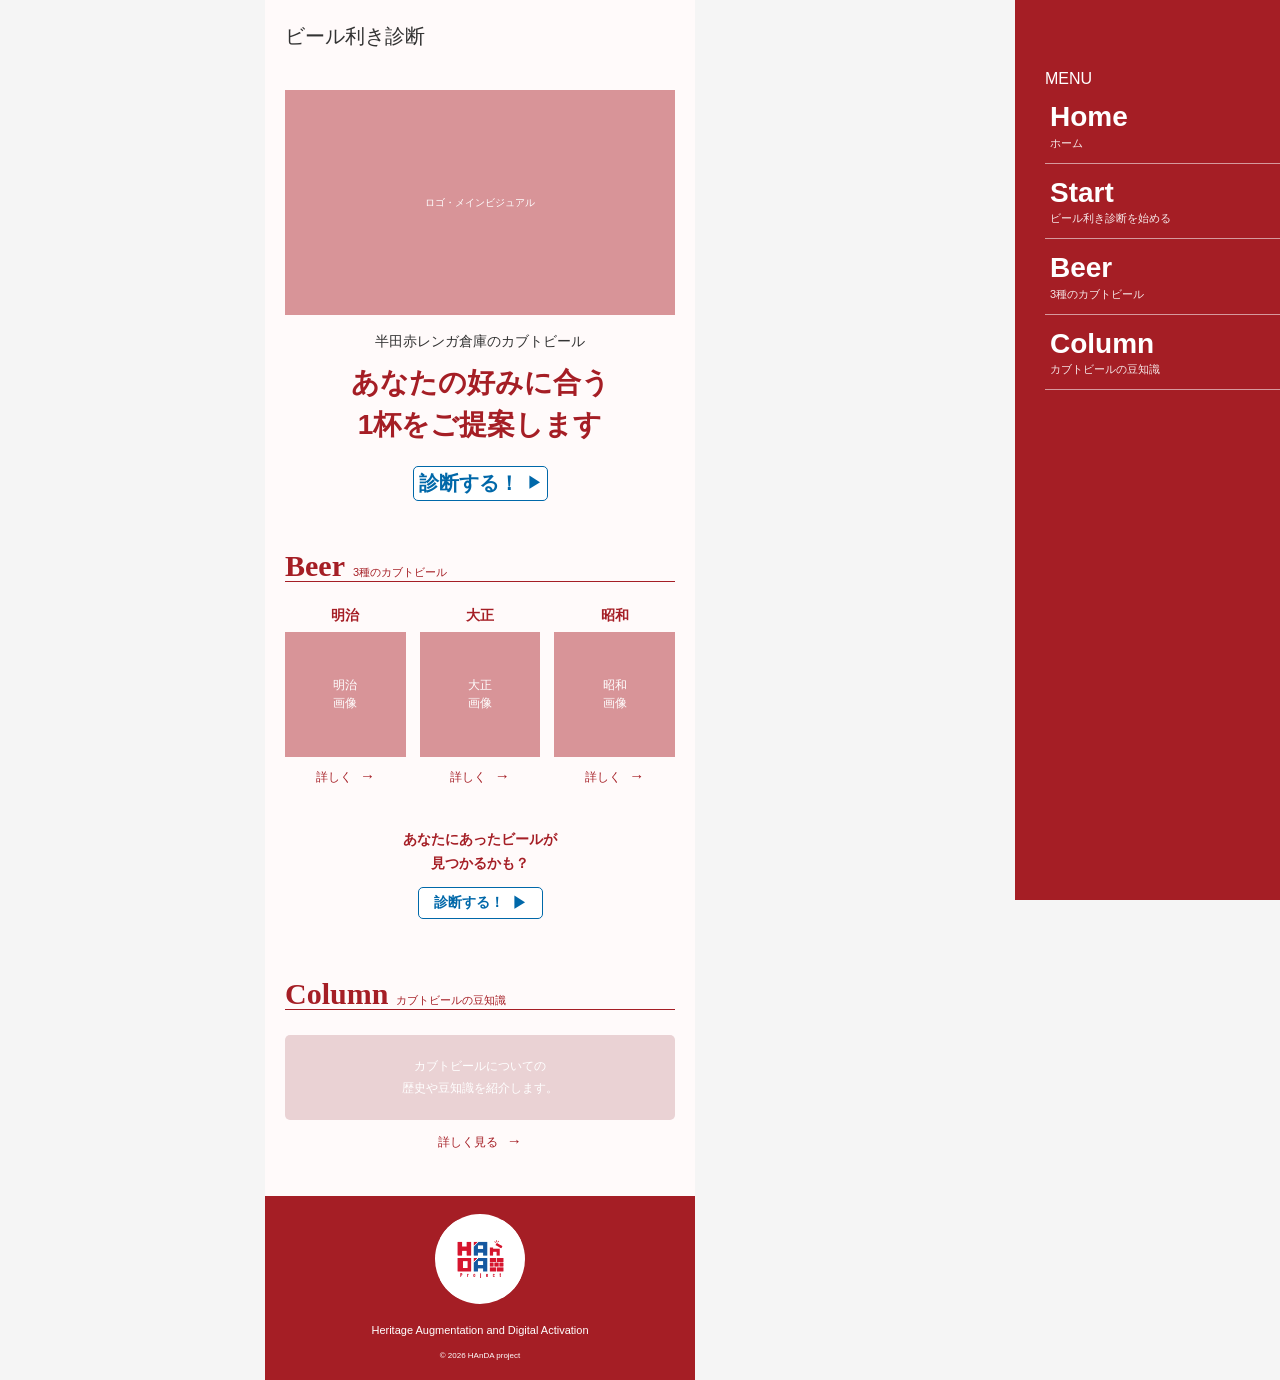
<file: Beer Tasting Test/index.html>
<!DOCTYPE html>
<html lang="ja">

<head>
    <meta charset="UTF-8">
    <meta name="viewport" content="width=device-width, initial-scale=1.0">

    <title>カブトビール利き診断</title>

    <link rel="stylesheet" href="style.css">
</head>

<body>

    <div class="opening" id="opening">

        <div class="toast-glasses">

            <div class="glass glass-left"></div>

            <div class="glass glass-right"></div>

        </div>

    </div>

    <div class="site">

        <!-- =====================
             Header
        ====================== -->
        <header class="header">

            <a href="index.html" class="site-title">
                ビール利き診断
            </a>

            <!-- MENUボタン -->
            <input
                type="checkbox"
                id="menu-check"
                class="menu-check"
            >

            <label for="menu-check" class="menu-button">
                <span></span>
                <span></span>
                <span></span>
                <small>MENU</small>
            </label>

            <!-- Menu -->
            <nav class="menu-overlay">

                <div class="menu-inner">

                    <label for="menu-check" class="menu-close">
                        ×
                    </label>

                    <div class="menu-heading">
                        MENU
                    </div>

                    <ul class="menu-list">

                        <li>
                            <a href="index.html">
                                <strong>Home</strong>
                                <small>ホーム</small>
                            </a>
                        </li>

                        <li>
                            <a href="loading.html">
                                <strong>Start</strong>
                                <small>ビール利き診断を始める</small>
                            </a>
                        </li>

                        <li>
                            <a href="beer.html">
                                <strong>Beer</strong>
                                <small>3種のカブトビール</small>
                            </a>
                        </li>

                        <li>
                            <a href="column.html">
                                <strong>Column</strong>
                                <small>カブトビールの豆知識</small>
                            </a>
                        </li>

                    </ul>

                </div>

            </nav>

        </header>


        <!-- =====================
             Main
        ====================== -->
        <main>

            <!-- Hero -->
            <section class="hero">

                <div class="hero-visual">
                    <div class="hero-placeholder">
                        ロゴ・メインビジュアル
                    </div>
                </div>

                <p class="hero-description">
                    半田赤レンガ倉庫のカブトビール
                </p>

                <h1 class="hero-title">
                    あなたの好みに合う<br>
                    1杯をご提案します
                </h1>

                <a href="loading.html" class="diagnosis-button">
                    診断する！
                    <span>▶</span>
                </a>

            </section>


            <!-- =====================
                 Beer
            ====================== -->
            <section class="beer-section">

                <div class="section-title">

                    <h2>Beer</h2>

                    <p>
                        3種のカブトビール
                    </p>

                </div>


                <div class="beer-list">

                    <!-- 明治 -->
                    <article class="beer-card">

                        <h3>明治</h3>

                        <div class="beer-image">
                            <span>明治<br>画像</span>
                        </div>

                        <a href="meiji.html">
                            詳しく
                            <span>→</span>
                        </a>

                    </article>


                    <!-- 大正 -->
                    <article class="beer-card">

                        <h3>大正</h3>

                        <div class="beer-image">
                            <span>大正<br>画像</span>
                        </div>

                        <a href="taisho.html">
                            詳しく
                            <span>→</span>
                        </a>

                    </article>


                    <!-- 昭和 -->
                    <article class="beer-card">

                        <h3>昭和</h3>

                        <div class="beer-image">
                            <span>昭和<br>画像</span>
                        </div>

                        <a href="showa.html">
                            詳しく
                            <span>→</span>
                        </a>

                    </article>

                </div>


                <!-- 再度診断 -->
                <div class="diagnosis-area">

                    <p>
                        あなたにあったビールが<br>
                        見つかるかも？
                    </p>

                    <a href="loading.html" class="diagnosis-button small">
                        診断する！
                        <span>▶</span>
                    </a>

                </div>

            </section>


            <!-- =====================
                 Column
            ====================== -->
            <section class="column-section">

                <div class="section-title">

                    <h2>Column</h2>

                    <p>
                        カブトビールの豆知識
                    </p>

                </div>


                <div class="column-box">

                    <p>
                        カブトビールについての<br>
                        歴史や豆知識を紹介します。
                    </p>

                </div>


                <a href="column.html" class="column-link">
                    詳しく見る
                    <span>→</span>
                </a>

            </section>

        </main>


        <!-- =====================
             Footer
        ====================== -->
        <footer class="footer">

            <div class="footer-logo">
                <img
                    src="images/color02.png"
                    alt="HAnDA"
                    class="footer-logo-img"
                >
            </div>

            <p>
                Heritage Augmentation and Digital Activation
            </p>

            <small>
                © 2026 HAnDA project
            </small>

        </footer>

    </div>


    <script src="script.js"></script>

</body>
</html>
</file>
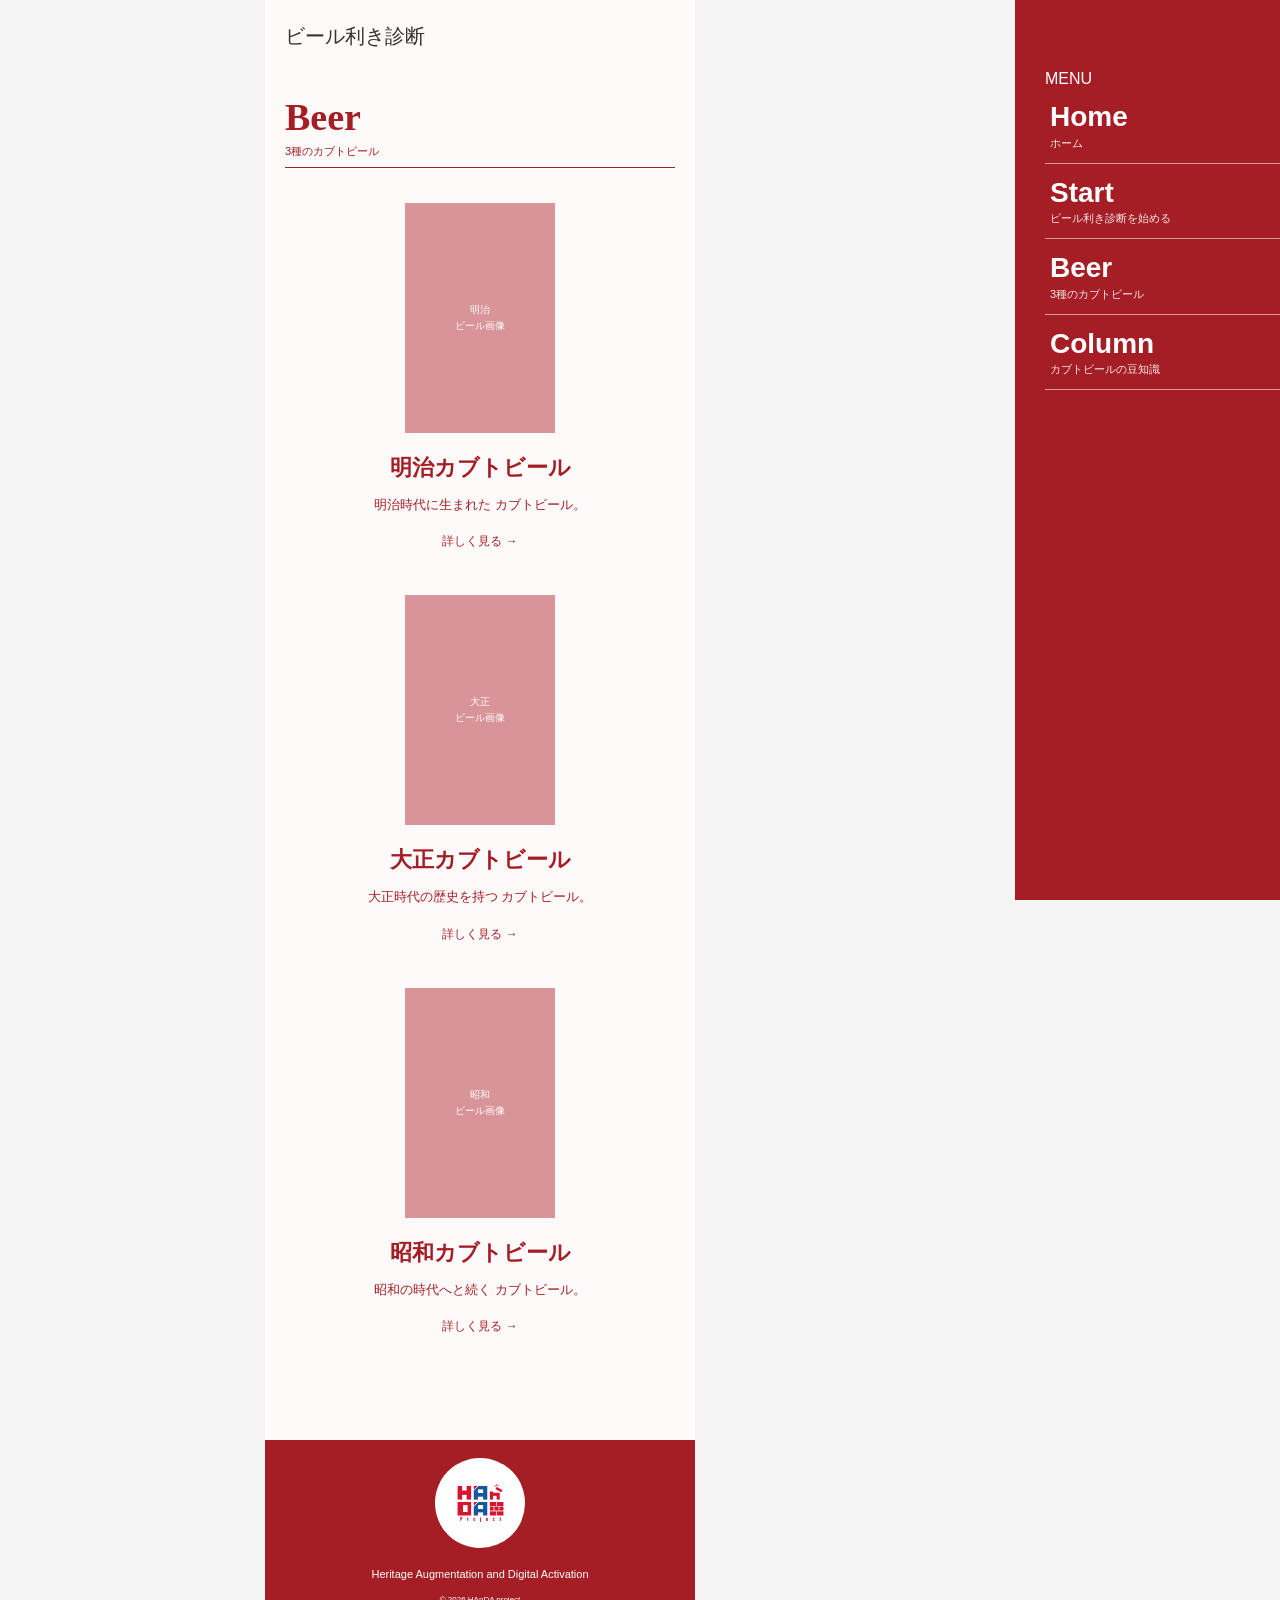
<file: Beer Tasting Test/beer.html>
<!DOCTYPE html>
<html lang="ja">

<head>
    <meta charset="UTF-8">
    <meta name="viewport" content="width=device-width, initial-scale=1.0">

    <title>Beer | カブトビール利き診断</title>

    <link rel="stylesheet" href="style.css">
</head>

<body>

    <div class="site">

        <!-- =====================
             Header
        ====================== -->
        <header class="header">

            <a href="index.html" class="site-title">
                ビール利き診断
            </a>

            <!-- MENUボタン -->
            <input
                type="checkbox"
                id="menu-check"
                class="menu-check"
            >

            <label for="menu-check" class="menu-button">
                <span></span>
                <span></span>
                <span></span>
                <small>MENU</small>
            </label>

            <!-- Menu -->
            <nav class="menu-overlay">

                <div class="menu-inner">

                    <label for="menu-check" class="menu-close">
                        ×
                    </label>

                    <div class="menu-heading">
                        MENU
                    </div>

                    <ul class="menu-list">

                        <li>
                            <a href="index.html">
                                <strong>Home</strong>
                                <small>ホーム</small>
                            </a>
                        </li>

                        <li>
                            <a href="loading.html">
                                <strong>Start</strong>
                                <small>ビール利き診断を始める</small>
                            </a>
                        </li>

                        <li>
                            <a href="beer.html">
                                <strong>Beer</strong>
                                <small>3種のカブトビール</small>
                            </a>
                        </li>

                        <li>
                            <a href="column.html">
                                <strong>Column</strong>
                                <small>カブトビールの豆知識</small>
                            </a>
                        </li>

                    </ul>

                </div>

            </nav>

        </header>


        


        <!-- =====================
             Main
        ====================== -->
        <main>

            <section class="beer-page">

                <div class="page-title">

                    <h1>Beer</h1>

                    <p>
                        3種のカブトビール
                    </p>

                </div>


                <!-- 明治 -->
                <article class="beer-page-card">

                    <div class="beer-page-image">
                        <span>明治<br>ビール画像</span>
                    </div>

                    <div class="beer-page-text">

                        <h2>
                            明治カブトビール
                        </h2>

                        <p>
                            明治時代に生まれた
                            カブトビール。
                        </p>

                        <a href="meiji.html">
                            詳しく見る →
                        </a>

                    </div>

                </article>


                <!-- 大正 -->
                <article class="beer-page-card">

                    <div class="beer-page-image">
                        <span>大正<br>ビール画像</span>
                    </div>

                    <div class="beer-page-text">

                        <h2>
                            大正カブトビール
                        </h2>

                        <p>
                            大正時代の歴史を持つ
                            カブトビール。
                        </p>

                        <a href="taisho.html">
                            詳しく見る →
                        </a>

                    </div>

                </article>


                <!-- 昭和 -->
                <article class="beer-page-card">

                    <div class="beer-page-image">
                        <span>昭和<br>ビール画像</span>
                    </div>

                    <div class="beer-page-text">

                        <h2>
                            昭和カブトビール
                        </h2>

                        <p>
                            昭和の時代へと続く
                            カブトビール。
                        </p>

                        <a href="showa.html">
                            詳しく見る →
                        </a>

                    </div>

                </article>

            </section>

        </main>


        <!-- =====================
             Footer
        ====================== -->
        <footer class="footer">

            <div class="footer-logo">
                <img
                    src="images/color02.png"
                    alt="HAnDA"
                    class="footer-logo-img"
                >
            </div>

            <p>
                Heritage Augmentation and Digital Activation
            </p>

            <small>
                © 2026 HAnDA project
            </small>

        </footer>

    </div>

</body>

</html>
</file>
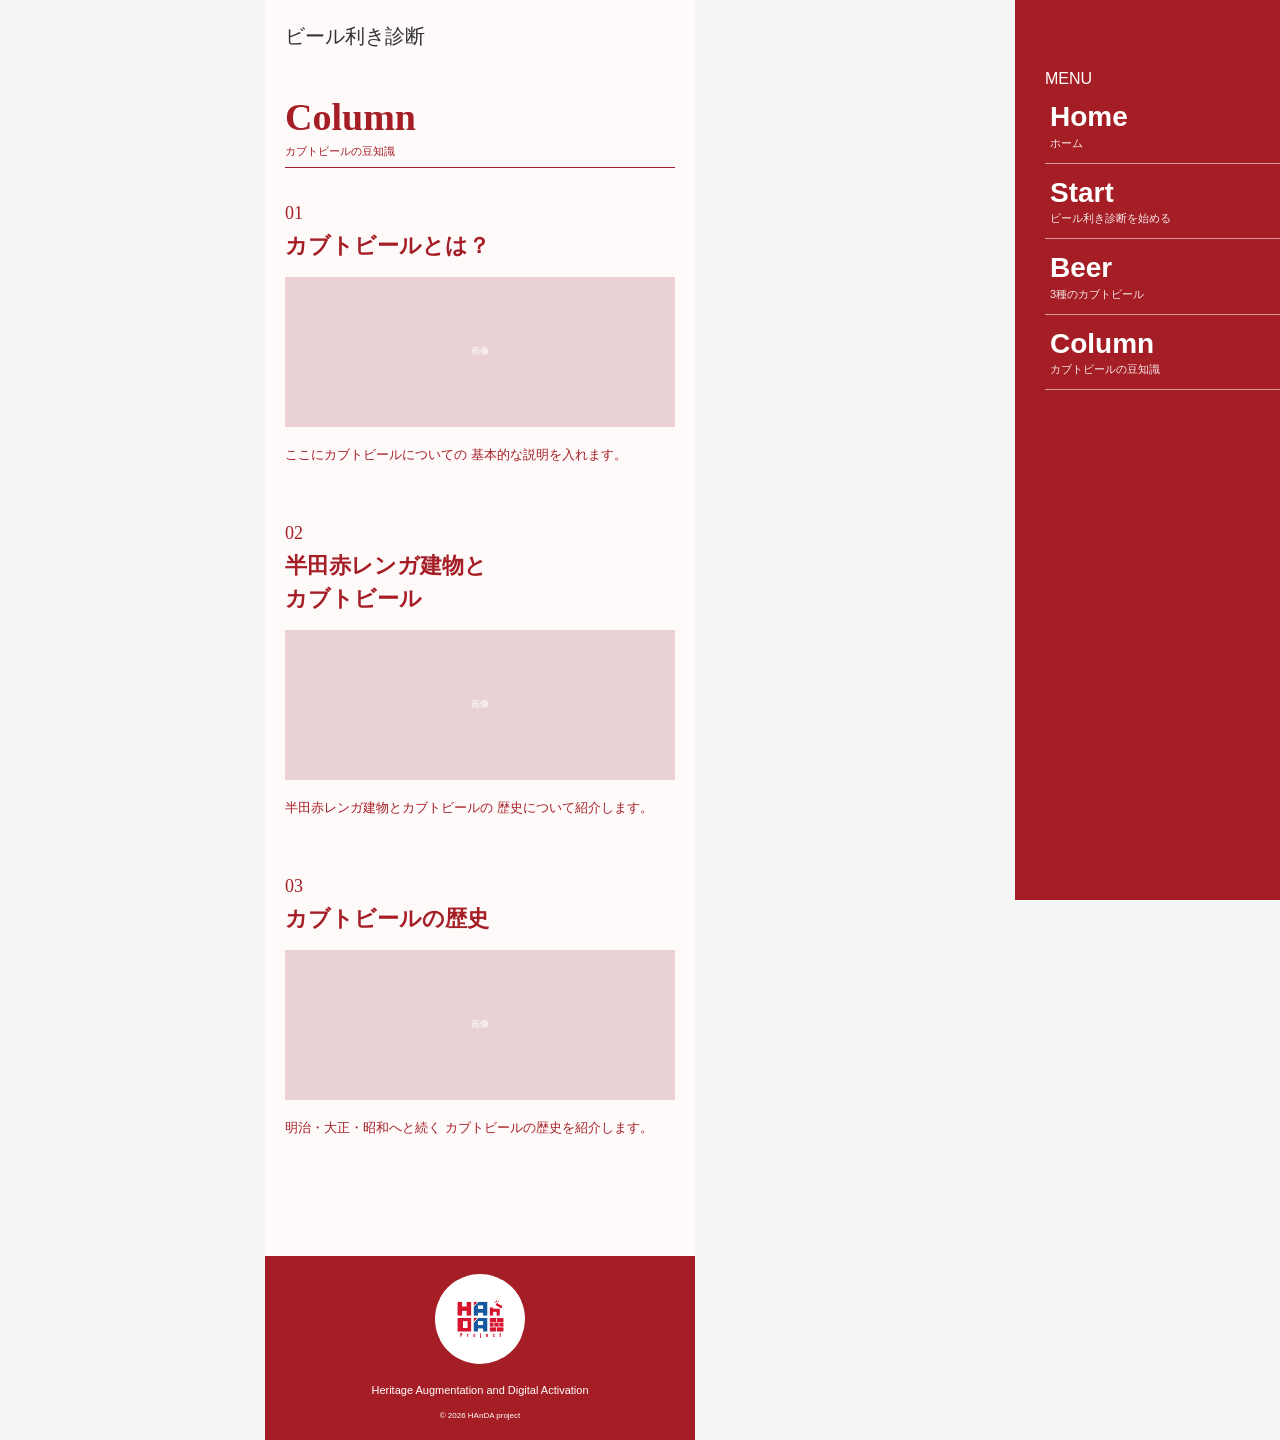
<file: Beer Tasting Test/column.html>
<!DOCTYPE html>
<html lang="ja">

<head>
    <meta charset="UTF-8">
    <meta name="viewport" content="width=device-width, initial-scale=1.0">

    <title>カブトビール利き診断</title>

    <link rel="stylesheet" href="style.css">
</head>

<body>

    <div class="site">

        <!-- =====================
             Header
        ====================== -->
        <header class="header">

            <a href="index.html" class="site-title">
                ビール利き診断
            </a>

            <!-- MENUボタン -->
            <input
                type="checkbox"
                id="menu-check"
                class="menu-check"
            >

            <label for="menu-check" class="menu-button">
                <span></span>
                <span></span>
                <span></span>
                <small>MENU</small>
            </label>

            <!-- Menu -->
            <nav class="menu-overlay">

                <div class="menu-inner">

                    <label for="menu-check" class="menu-close">
                        ×
                    </label>

                    <div class="menu-heading">
                        MENU
                    </div>

                    <ul class="menu-list">

                        <li>
                            <a href="index.html">
                                <strong>Home</strong>
                                <small>ホーム</small>
                            </a>
                        </li>

                        <li>
                            <a href="loading.html">
                                <strong>Start</strong>
                                <small>ビール利き診断を始める</small>
                            </a>
                        </li>

                        <li>
                            <a href="beer.html">
                                <strong>Beer</strong>
                                <small>3種のカブトビール</small>
                            </a>
                        </li>

                        <li>
                            <a href="column.html">
                                <strong>Column</strong>
                                <small>カブトビールの豆知識</small>
                            </a>
                        </li>

                    </ul>

                </div>

            </nav>

        </header>

        


        <!-- Main -->
        <main>

            <section class="column-page">

                <!-- ページタイトル -->
                <div class="page-title">

                    <h1>Column</h1>

                    <p>
                        カブトビールの豆知識
                    </p>

                </div>


                <!-- Column 01 -->
                <article class="column-article">

                    <div class="column-number">
                        01
                    </div>

                    <h2>
                        カブトビールとは？
                    </h2>

                    <div class="column-image">
                        画像
                    </div>

                    <p>
                        ここにカブトビールについての
                        基本的な説明を入れます。
                    </p>

                </article>


                <!-- Column 02 -->
                <article class="column-article">

                    <div class="column-number">
                        02
                    </div>

                    <h2>
                        半田赤レンガ建物と<br>
                        カブトビール
                    </h2>

                    <div class="column-image">
                        画像
                    </div>

                    <p>
                        半田赤レンガ建物とカブトビールの
                        歴史について紹介します。
                    </p>

                </article>


                <!-- Column 03 -->
                <article class="column-article">

                    <div class="column-number">
                        03
                    </div>

                    <h2>
                        カブトビールの歴史
                    </h2>

                    <div class="column-image">
                        画像
                    </div>

                    <p>
                        明治・大正・昭和へと続く
                        カブトビールの歴史を紹介します。
                    </p>

                </article>

            </section>

        </main>


        <!-- Footer -->
        <footer class="footer">

            <div class="footer-logo">
                <img
                    src="images/color02.png"
                    alt="HAnDA"
                    class="footer-logo-img"
                >
            </div>

            <p>
                Heritage Augmentation and Digital Activation
            </p>

            <small>
                © 2026 HAnDA project
            </small>

        </footer>

    </div>

</body>

</html>
</file>
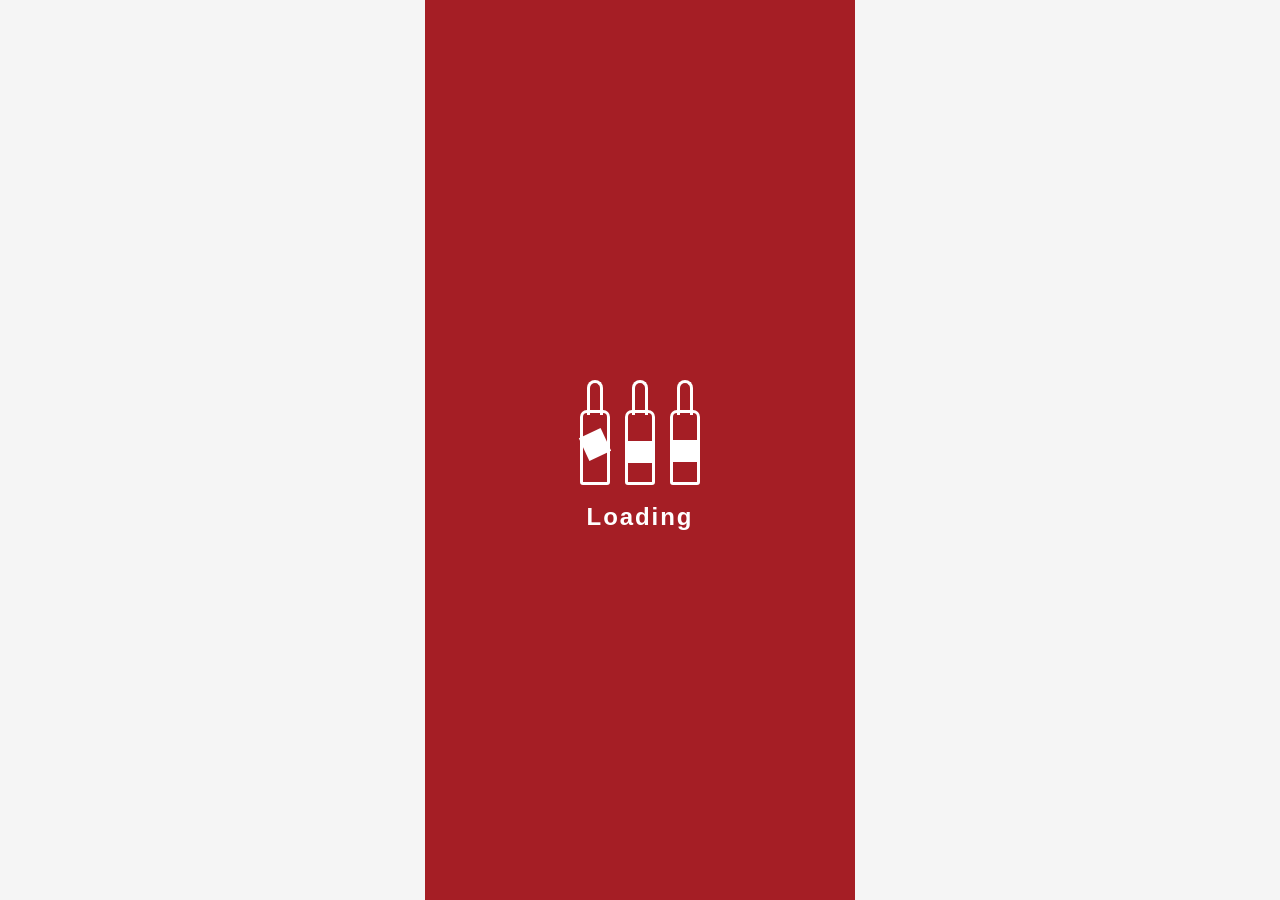
<file: Beer Tasting Test/loading.html>
<!DOCTYPE html>
<html lang="ja">
<head>
    <meta charset="UTF-8">
    <meta name="viewport" content="width=device-width, initial-scale=1.0">

    <title>Loading | カブトビール利き診断</title>

    <link rel="stylesheet" href="style.css">
</head>

<body>

    <main class="loading-page">

        <div class="loading-content">

            <!-- ビール瓶 -->
            <div class="loading-bottles">

                <div class="bottle bottle-meiji">
                    <div class="bottle-neck"></div>
                    <div class="bottle-body"></div>
                </div>

                <div class="bottle bottle-taisho">
                    <div class="bottle-neck"></div>
                    <div class="bottle-body"></div>
                </div>

                <div class="bottle bottle-showa">
                    <div class="bottle-neck"></div>
                    <div class="bottle-body"></div>
                </div>

            </div>


            <!-- Loading -->
            <p class="loading-text">
                Loading
            </p>

        </div>

    </main>


    <script>

        // 3秒後に質問画面へ移動
        setTimeout(function () {
            window.location.href = "question.html";
        }, 3000);

    </script>

</body>
</html>
</file>
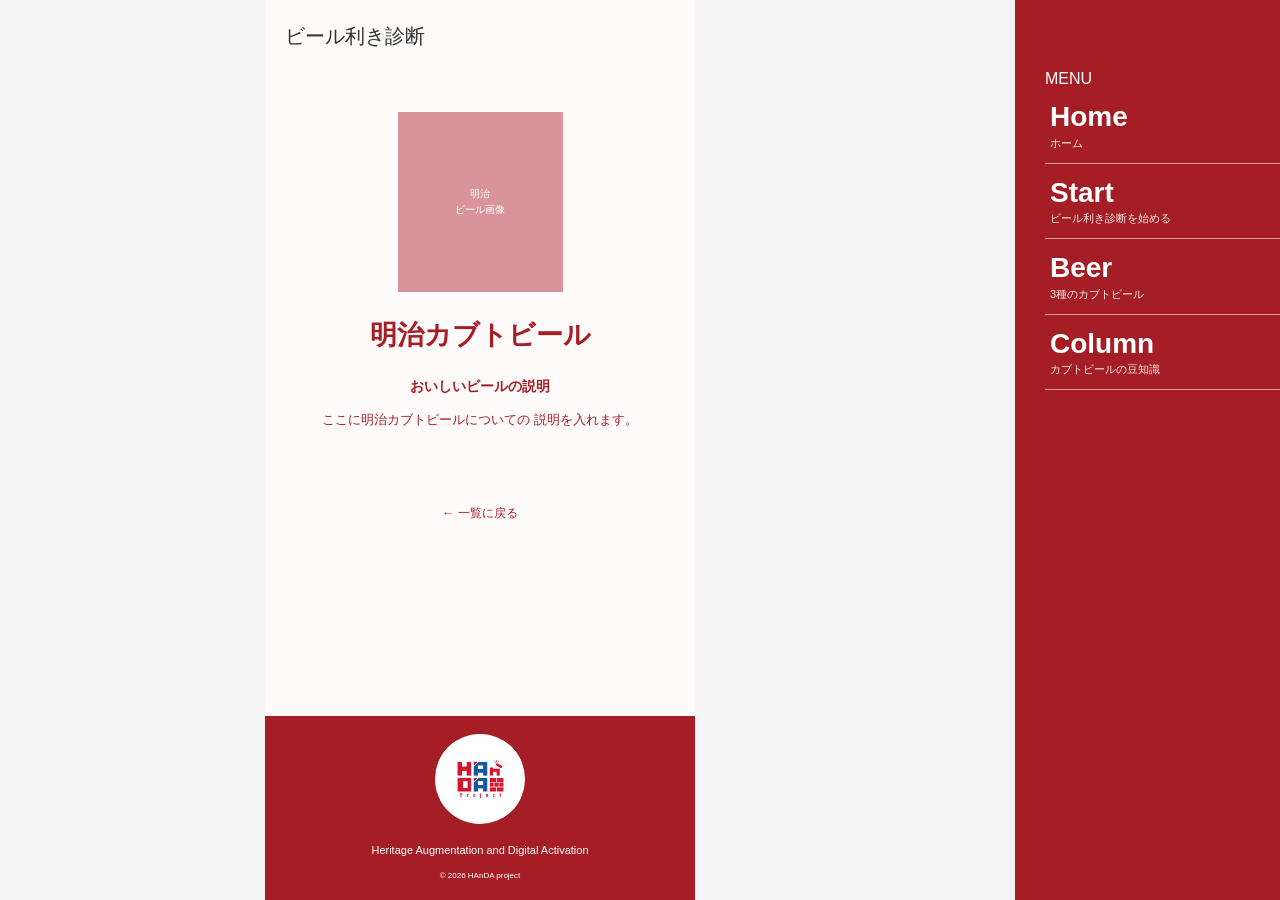
<file: Beer Tasting Test/meiji.html>
<!DOCTYPE html>
<html lang="ja">

<head>
    <meta charset="UTF-8">
    <meta name="viewport" content="width=device-width, initial-scale=1.0">

    <title>明治カブトビール | カブトビール利き診断</title>

    <link rel="stylesheet" href="style.css">
</head>

<body>

    <div class="site">

        <!-- Header -->
        <header class="header">

            <a href="index.html" class="site-title">
                ビール利き診断
            </a>

            <!-- MENUボタン -->
            <input
                type="checkbox"
                id="menu-check"
                class="menu-check"
            >

            <label for="menu-check" class="menu-button">
                <span></span>
                <span></span>
                <span></span>
                <small>MENU</small>
            </label>

            <!-- Menu -->
            <nav class="menu-overlay">

                <div class="menu-inner">

                    <label for="menu-check" class="menu-close">
                        ×
                    </label>

                    <div class="menu-heading">
                        MENU
                    </div>

                    <ul class="menu-list">

                        <li>
                            <a href="index.html">
                                <strong>Home</strong>
                                <small>ホーム</small>
                            </a>
                        </li>

                        <li>
                            <a href="loading.html">
                                <strong>Start</strong>
                                <small>ビール利き診断を始める</small>
                            </a>
                        </li>

                        <li>
                            <a href="beer.html">
                                <strong>Beer</strong>
                                <small>3種のカブトビール</small>
                            </a>
                        </li>

                        <li>
                            <a href="column.html">
                                <strong>Column</strong>
                                <small>カブトビールの豆知識</small>
                            </a>
                        </li>

                    </ul>

                </div>

            </nav>

        </header>



        <!-- Main -->
        <main>

            <section class="beer-detail">

                <div class="beer-detail-image">
                    <span>
                        明治<br>
                        ビール画像
                    </span>
                </div>


                <h1>
                    明治カブトビール
                </h1>


                <div class="beer-detail-description">

                    <h2>
                        おいしいビールの説明
                    </h2>

                    <p>
                        ここに明治カブトビールについての
                        説明を入れます。
                    </p>

                </div>


                <a href="beer.html" class="back-link">
                    ← 一覧に戻る
                </a>

            </section>

        </main>


        <!-- Footer -->
        <footer class="footer">

            <div class="footer-logo">
                <img
                    src="images/color02.png"
                    alt="HAnDA"
                    class="footer-logo-img"
                >
            </div>

            <p>
                Heritage Augmentation and Digital Activation
            </p>

            <small>
                © 2026 HAnDA project
            </small>

        </footer>

    </div>

</body>

</html>
</file>
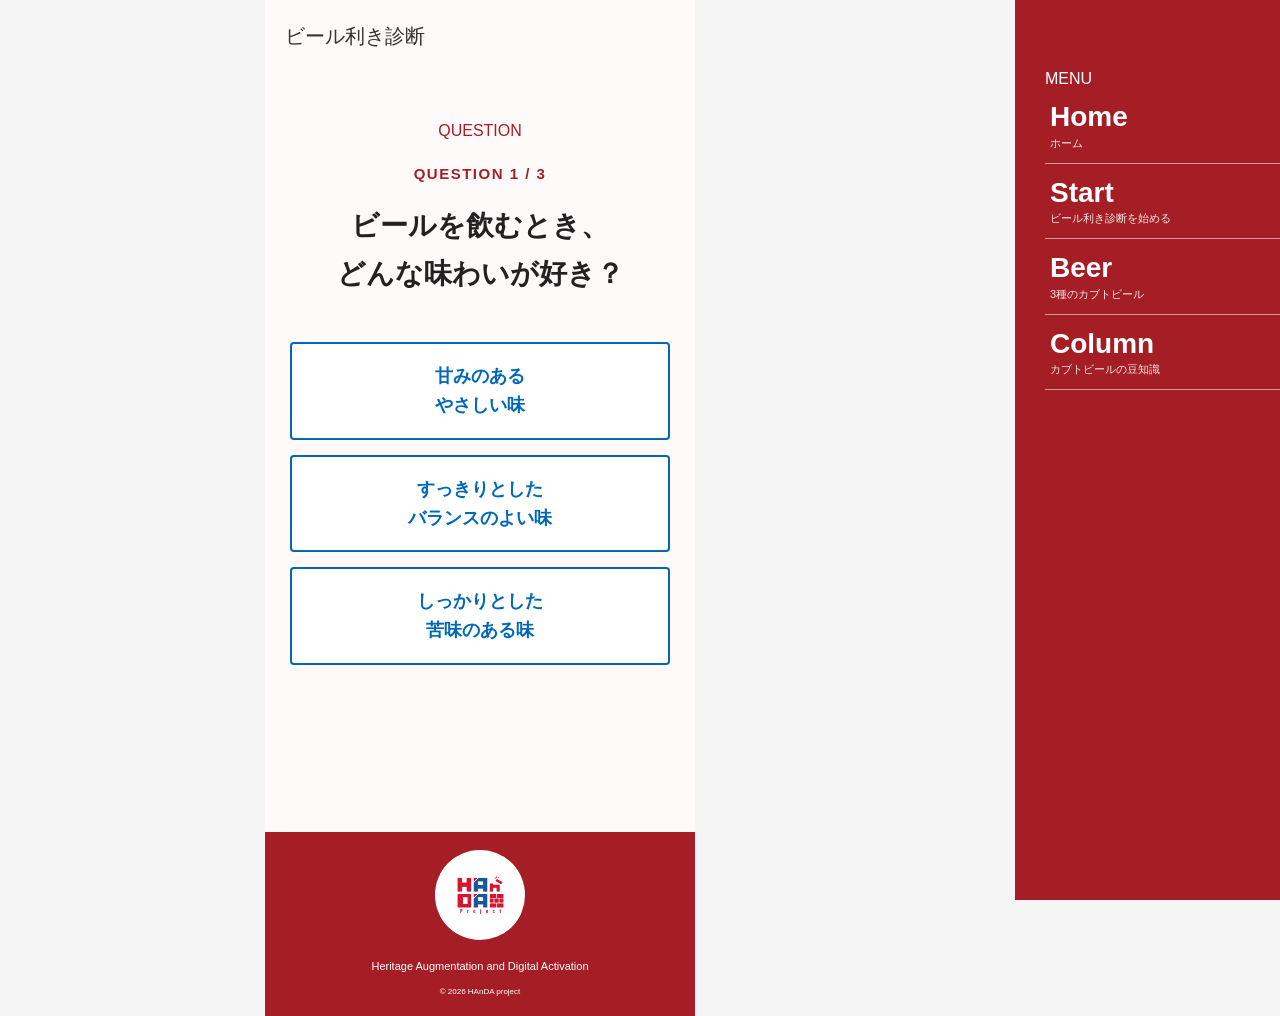
<file: Beer Tasting Test/question.html>
<!DOCTYPE html>
<html lang="ja">
<head>
    <meta charset="UTF-8">
    <meta name="viewport" content="width=device-width, initial-scale=1.0">
    <title>Question | カブトビール利き診断</title>
    <link rel="stylesheet" href="style.css">
</head>

<body>

<div class="site">

    <!-- ヘッダー -->
    <header class="header">

            <a href="index.html" class="site-title">
                ビール利き診断
            </a>

            <!-- MENUボタン -->
            <input
                type="checkbox"
                id="menu-check"
                class="menu-check"
            >

            <label for="menu-check" class="menu-button">
                <span></span>
                <span></span>
                <span></span>
                <small>MENU</small>
            </label>

            <!-- Menu -->
            <nav class="menu-overlay">

                <div class="menu-inner">

                    <label for="menu-check" class="menu-close">
                        ×
                    </label>

                    <div class="menu-heading">
                        MENU
                    </div>

                    <ul class="menu-list">

                        <li>
                            <a href="index.html">
                                <strong>Home</strong>
                                <small>ホーム</small>
                            </a>
                        </li>

                        <li>
                            <a href="loading.html">
                                <strong>Start</strong>
                                <small>ビール利き診断を始める</small>
                            </a>
                        </li>

                        <li>
                            <a href="beer.html">
                                <strong>Beer</strong>
                                <small>3種のカブトビール</small>
                            </a>
                        </li>

                        <li>
                            <a href="column.html">
                                <strong>Column</strong>
                                <small>カブトビールの豆知識</small>
                            </a>
                        </li>

                    </ul>

                </div>

            </nav>

        </header>


    <!-- 診断 -->
    <main class="question-page">

        <p class="page-label">QUESTION</p>

        <!-- 問題番号 -->
        <p class="question-number">
            QUESTION <span id="question-number">1</span> / 3
        </p>

        <!-- 質問 -->
        <h1 id="question-text">
            ビールを飲むとき、<br>
            どんな味わいが好き？
        </h1>

        <!-- 選択肢 -->
        <div class="question-options">

            <button class="question-option" data-value="sweet">
                甘みのある<br>
                やさしい味
            </button>

            <button class="question-option" data-value="balanced">
                すっきりとした<br>
                バランスのよい味
            </button>

            <button class="question-option" data-value="bitter">
                しっかりとした<br>
                苦味のある味
            </button>

        </div>

    </main>


    <!-- フッター -->
    <footer class="footer">

            <div class="footer-logo">
                <img
                    src="images/color02.png"
                    alt="HAnDA"
                    class="footer-logo-img"
                >
            </div>

            <p>
                Heritage Augmentation and Digital Activation
            </p>

            <small>
                © 2026 HAnDA project
            </small>

        </footer>

</div>


<script src="script.js"></script>

</body>
</html>
</file>
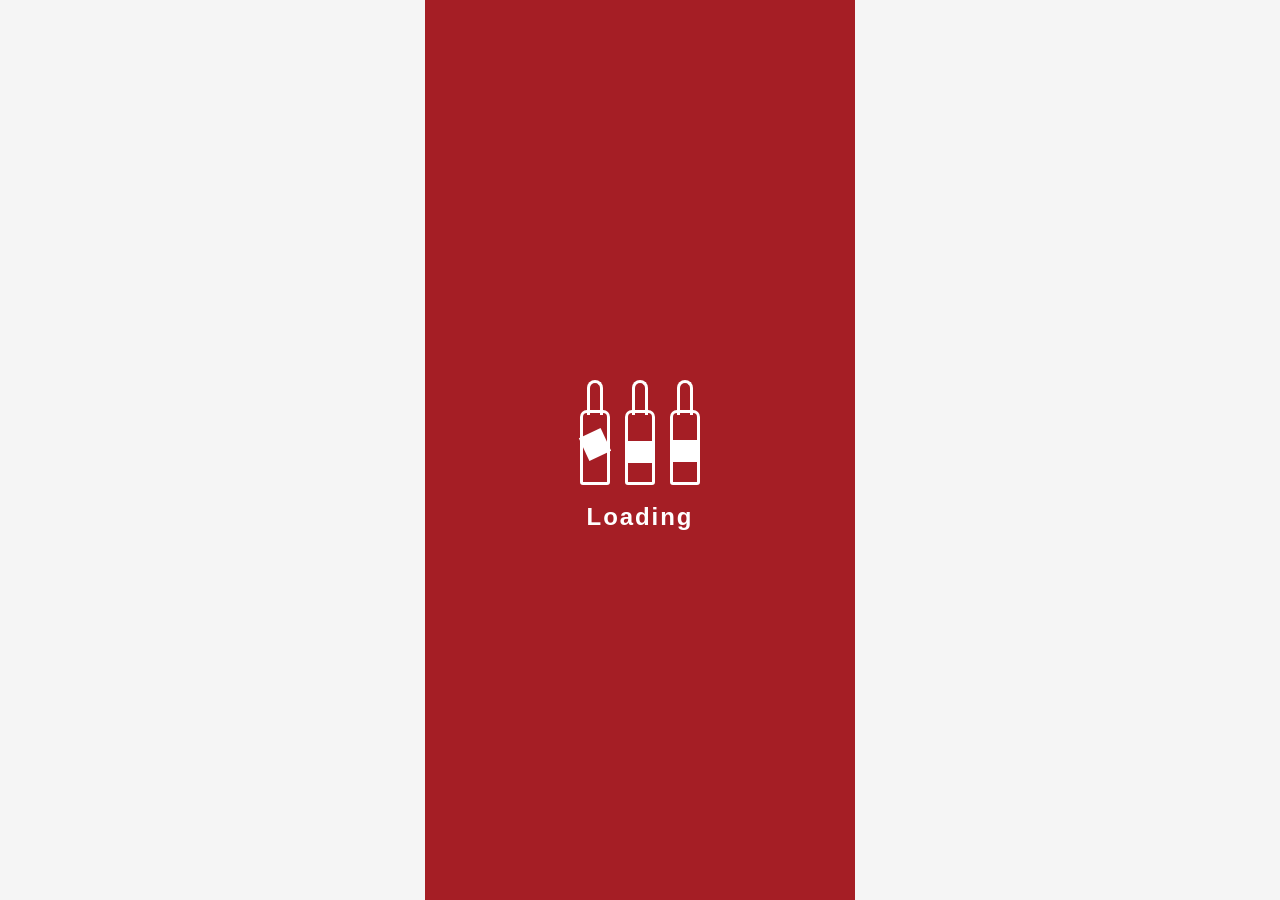
<file: Beer Tasting Test/result.html>
<!DOCTYPE html>
<html lang="ja">
<head>
    <meta charset="UTF-8">
    <meta name="viewport" content="width=device-width, initial-scale=1.0">
    <title>Result | カブトビール利き診断</title>
    <link rel="stylesheet" href="style.css">
</head>

<body>

<div class="site">

    <!-- ヘッダー -->
    <header class="header">

            <a href="index.html" class="site-title">
                ビール利き診断
            </a>

            <!-- MENUボタン -->
            <input
                type="checkbox"
                id="menu-check"
                class="menu-check"
            >

            <label for="menu-check" class="menu-button">
                <span></span>
                <span></span>
                <span></span>
                <small>MENU</small>
            </label>

            <!-- Menu -->
            <nav class="menu-overlay">

                <div class="menu-inner">

                    <label for="menu-check" class="menu-close">
                        ×
                    </label>

                    <div class="menu-heading">
                        MENU
                    </div>

                    <ul class="menu-list">

                        <li>
                            <a href="index.html">
                                <strong>Home</strong>
                                <small>ホーム</small>
                            </a>
                        </li>

                        <li>
                            <a href="loading.html">
                                <strong>Start</strong>
                                <small>ビール利き診断を始める</small>
                            </a>
                        </li>

                        <li>
                            <a href="beer.html">
                                <strong>Beer</strong>
                                <small>3種のカブトビール</small>
                            </a>
                        </li>

                        <li>
                            <a href="column.html">
                                <strong>Column</strong>
                                <small>カブトビールの豆知識</small>
                            </a>
                        </li>

                    </ul>

                </div>

            </nav>

        </header>



    <!-- 診断結果 -->
    <main class="result-page">

        <p class="page-label">
            RESULT
        </p>

        <p class="result-lead">
            あなたにおすすめの
        </p>

        <h1 id="result-name">
            カブトビール
        </h1>

        <div class="result-image" id="result-image">
            <!-- 後でビール画像を入れます -->
            <span>BEER IMAGE</span>
        </div>

        <p id="result-description" class="result-description">
            診断結果を読み込んでいます。
        </p>

        <a id="result-link"
           href="beer.html"
           class="diagnosis-button">
            <span>詳しく見る</span>
            <span class="arrow">→</span>
        </a>

        

    </main>


    <!-- フッター -->
    <footer class="footer">

            <div class="footer-logo">
                <img
                    src="images/color02.png"
                    alt="HAnDA"
                    class="footer-logo-img"
                >
            </div>

            <p>
                Heritage Augmentation and Digital Activation
            </p>

            <small>
                © 2026 HAnDA project
            </small>

        </footer>

</div>


<script src="script.js"></script>

</body>
</html>
</file>
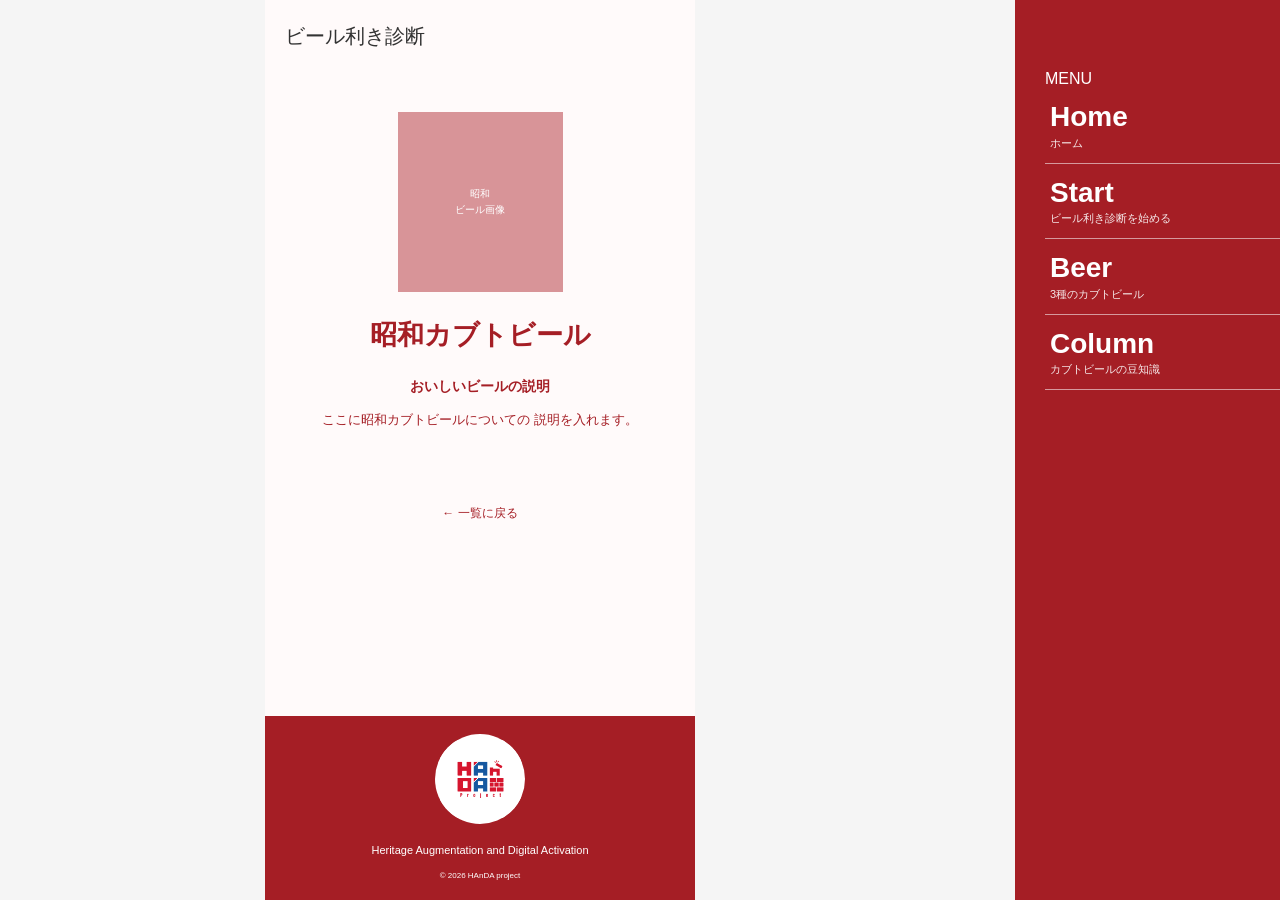
<file: Beer Tasting Test/showa.html>
<!DOCTYPE html>
<html lang="ja">

<head>
    <meta charset="UTF-8">
    <meta name="viewport" content="width=device-width, initial-scale=1.0">

    <title>昭和カブトビール | カブトビール利き診断</title>

    <link rel="stylesheet" href="style.css">
</head>

<body>

    <div class="site">

        <header class="header">

            <a href="index.html" class="site-title">
                ビール利き診断
            </a>

            <!-- MENUボタン -->
            <input
                type="checkbox"
                id="menu-check"
                class="menu-check"
            >

            <label for="menu-check" class="menu-button">
                <span></span>
                <span></span>
                <span></span>
                <small>MENU</small>
            </label>

            <!-- Menu -->
            <nav class="menu-overlay">

                <div class="menu-inner">

                    <label for="menu-check" class="menu-close">
                        ×
                    </label>

                    <div class="menu-heading">
                        MENU
                    </div>

                    <ul class="menu-list">

                        <li>
                            <a href="index.html">
                                <strong>Home</strong>
                                <small>ホーム</small>
                            </a>
                        </li>

                        <li>
                            <a href="loading.html">
                                <strong>Start</strong>
                                <small>ビール利き診断を始める</small>
                            </a>
                        </li>

                        <li>
                            <a href="beer.html">
                                <strong>Beer</strong>
                                <small>3種のカブトビール</small>
                            </a>
                        </li>

                        <li>
                            <a href="column.html">
                                <strong>Column</strong>
                                <small>カブトビールの豆知識</small>
                            </a>
                        </li>

                    </ul>

                </div>

            </nav>

        </header>


        <main>

            <section class="beer-detail">

                <div class="beer-detail-image">
                    <span>
                        昭和<br>
                        ビール画像
                    </span>
                </div>


                <h1>
                    昭和カブトビール
                </h1>


                <div class="beer-detail-description">

                    <h2>
                        おいしいビールの説明
                    </h2>

                    <p>
                        ここに昭和カブトビールについての
                        説明を入れます。
                    </p>

                </div>


                <a href="beer.html" class="back-link">
                    ← 一覧に戻る
                </a>

            </section>

        </main>


        <footer class="footer">

            <div class="footer-logo">
                <img
                    src="images/color02.png"
                    alt="HAnDA"
                    class="footer-logo-img"
                >
            </div>

            <p>
                Heritage Augmentation and Digital Activation
            </p>

            <small>
                © 2026 HAnDA project
            </small>

        </footer>

    </div>

</body>

</html>
</file>
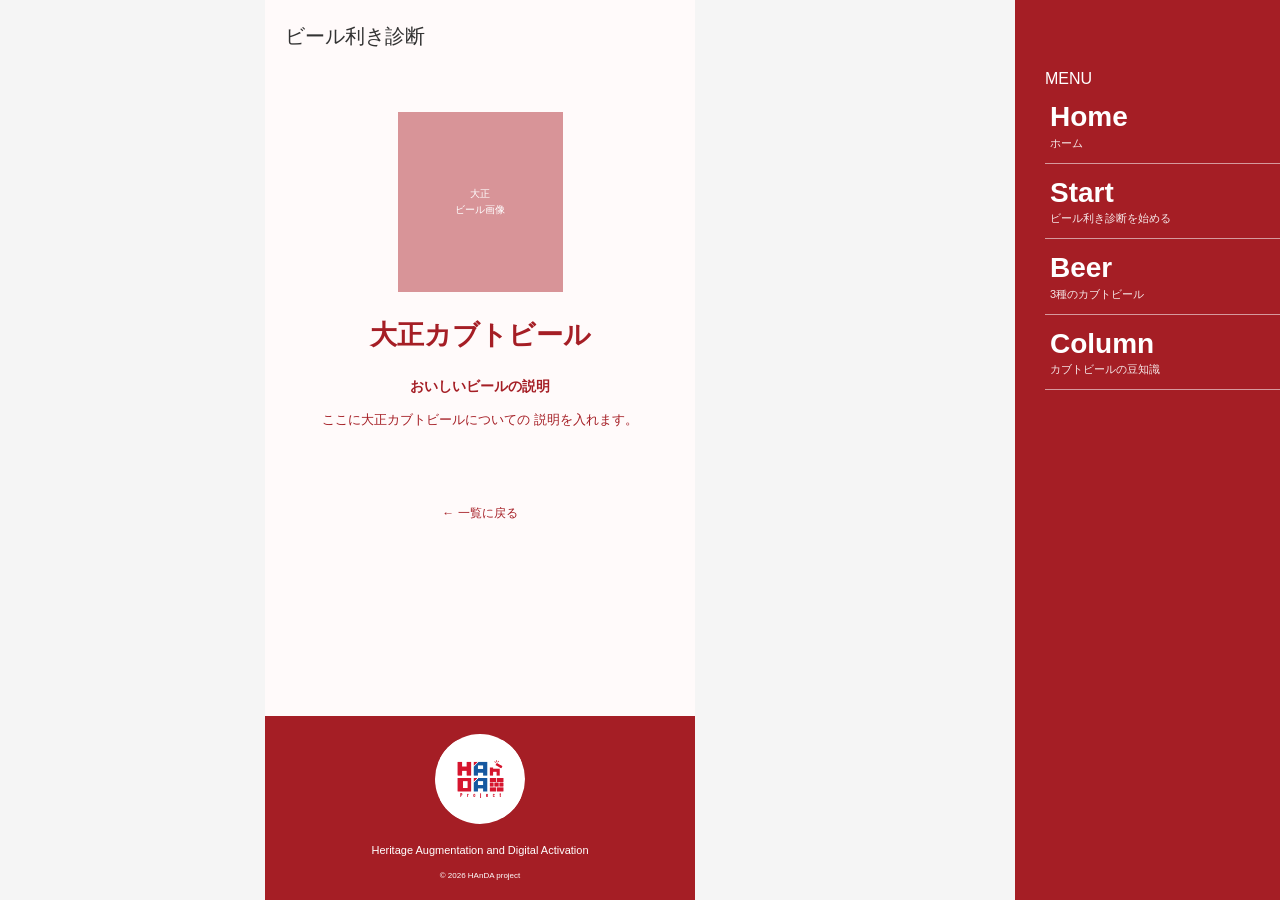
<file: Beer Tasting Test/taisho.html>
<!DOCTYPE html>
<html lang="ja">

<head>
    <meta charset="UTF-8">
    <meta name="viewport" content="width=device-width, initial-scale=1.0">

    <title>大正カブトビール | カブトビール利き診断</title>

    <link rel="stylesheet" href="style.css">
</head>

<body>

    <div class="site">

        <header class="header">

            <a href="index.html" class="site-title">
                ビール利き診断
            </a>

            <!-- MENUボタン -->
            <input
                type="checkbox"
                id="menu-check"
                class="menu-check"
            >

            <label for="menu-check" class="menu-button">
                <span></span>
                <span></span>
                <span></span>
                <small>MENU</small>
            </label>

            <!-- Menu -->
            <nav class="menu-overlay">

                <div class="menu-inner">

                    <label for="menu-check" class="menu-close">
                        ×
                    </label>

                    <div class="menu-heading">
                        MENU
                    </div>

                    <ul class="menu-list">

                        <li>
                            <a href="index.html">
                                <strong>Home</strong>
                                <small>ホーム</small>
                            </a>
                        </li>

                        <li>
                            <a href="loading.html">
                                <strong>Start</strong>
                                <small>ビール利き診断を始める</small>
                            </a>
                        </li>

                        <li>
                            <a href="beer.html">
                                <strong>Beer</strong>
                                <small>3種のカブトビール</small>
                            </a>
                        </li>

                        <li>
                            <a href="column.html">
                                <strong>Column</strong>
                                <small>カブトビールの豆知識</small>
                            </a>
                        </li>

                    </ul>

                </div>

            </nav>

        </header>


        <main>

            <section class="beer-detail">

                <div class="beer-detail-image">
                    <span>
                        大正<br>
                        ビール画像
                    </span>
                </div>


                <h1>
                    大正カブトビール
                </h1>


                <div class="beer-detail-description">

                    <h2>
                        おいしいビールの説明
                    </h2>

                    <p>
                        ここに大正カブトビールについての
                        説明を入れます。
                    </p>

                </div>


                <a href="beer.html" class="back-link">
                    ← 一覧に戻る
                </a>

            </section>

        </main>


        <footer class="footer">

            <div class="footer-logo">
                <img
                    src="images/color02.png"
                    alt="HAnDA"
                    class="footer-logo-img"
                >
            </div>

            <p>
                Heritage Augmentation and Digital Activation
            </p>

            <small>
                © 2026 HAnDA project
            </small>

        </footer>

    </div>

</body>

</html>
</file>
<file: Beer Tasting Test/style.css>
/* =====================================
   Reset
===================================== */

* {
    margin: 0;
    padding: 0;
    box-sizing: border-box;
}


html {
    scroll-behavior: smooth;
}


body {
    margin: 0;

    background: #1c1c1c;

    font-family:
        "Hiragino Kaku Gothic ProN",
        "Yu Gothic",
        "Meiryo",
        sans-serif;

    color: #a51e25;
}


/* =====================================
   Site
===================================== */

.site {
    width: 100%;
    max-width: 430px;

    min-height: 100vh;

    margin: 0 auto;

    background: #ffffff;

    overflow: hidden;
}


/* =====================================
   Header
===================================== */

.header {
    width: 100%;
    height: 72px;

    padding: 0 14px 0 20px;

    display: flex;
    align-items: center;
    justify-content: space-between;

    background: #ffffff;
}


.site-title {
    color: #333333;

    text-decoration: none;

    font-size: 7px;
    line-height: 1.5;
}


/* =====================================
   Menu Button
===================================== */

.menu-button {
    width: 38px;
    height: 45px;

    border: none;

    background: transparent;

    display: flex;
    flex-direction: column;
    align-items: center;
    justify-content: center;

    cursor: pointer;
}


.menu-button span {
    display: block;

    width: 18px;
    height: 1px;

    margin: 2px 0;

    background: #0068a9;
}


.menu-button small {
    margin-top: 3px;

    color: #0068a9;

    font-size: 6px;
    font-weight: bold;
}


/* =====================================
   Hero
===================================== */

.hero {
    padding: 18px 20px 35px;

    text-align: center;

    background: #ffffff;
}


.hero-visual {
    width: 100%;

    margin-bottom: 15px;
}


.hero-placeholder {
    width: 100%;
    height: 225px;

    display: flex;
    align-items: center;
    justify-content: center;

    background: #d89498;

    color: #ffffff;

    font-size: 10px;
}


.hero-description {
    margin-bottom: 8px;

    color: #333333;

    font-size: 7px;
}


.hero-title {
    margin-bottom: 20px;

    color: #a51e25;

    font-size: 17px;
    line-height: 1.45;

    font-weight: bold;
}


/* =====================================
   Diagnosis Button
===================================== */

.diagnosis-button {
    display: inline-flex;
    align-items: center;
    justify-content: center;

    width: 135px;
    height: 35px;

    border: 1px solid #0068a9;
    border-radius: 5px;

    background: #ffffff;

    color: #0068a9;

    text-decoration: none;

    font-size: 11px;
    font-weight: bold;
}


.diagnosis-button span {
    margin-left: 8px;

    font-size: 9px;
}


.diagnosis-button:hover {
    background: #0068a9;
    color: #ffffff;
}


/* =====================================
   Beer Section
===================================== */

.beer-section {
    padding: 15px 20px 45px;

    background: #ffffff;
}


.section-title {
    margin-bottom: 25px;

    border-bottom: 1px solid #a51e25;

    display: flex;
    align-items: baseline;
}


.section-title h2 {
    margin-right: 8px;

    color: #a51e25;

    font-family: Georgia, serif;

    font-size: 24px;

    line-height: 1;
}


.section-title p {
    color: #a51e25;

    font-size: 7px;
}


/* =====================================
   Beer Cards
===================================== */

.beer-list {
    display: grid;

    grid-template-columns: repeat(3, 1fr);

    gap: 14px;
}


.beer-card {
    text-align: center;
}


.beer-card h3 {
    margin-bottom: 7px;

    color: #a51e25;

    font-size: 9px;
}


/* Beer Image */

.beer-image {
    width: 100%;
    height: 125px;

    display: flex;
    align-items: center;
    justify-content: center;

    background: #d89498;
}


.beer-image span {
    color: #ffffff;

    font-size: 8px;

    line-height: 1.5;
}

.beer-card a {
    display: inline-block;

    margin-top: 10px;

    color: #a51e25;

    font-size: 8px;

    text-decoration: none;
}


.beer-card a span {
    margin-left: 5px;

    font-size: 12px;
}


/* =====================================
   Diagnosis Area
===================================== */

.diagnosis-area {
    margin-top: 42px;

    text-align: center;
}


.diagnosis-area p {
    margin-bottom: 12px;

    color: #a51e25;

    font-size: 9px;

    line-height: 1.6;

    font-weight: bold;
}


.diagnosis-button.small {
    width: 125px;
    height: 32px;

    font-size: 10px;
}


/* =====================================
   Column
===================================== */

.column-section {
    padding: 15px 20px 45px;

    background: #ffffff;
}


.column-box {
    width: 100%;
    min-height: 85px;

    padding: 15px;

    display: flex;
    align-items: center;
    justify-content: center;

    background: #ead2d4;

    border-radius: 5px;

    text-align: center;
}


.column-box p {
    color: #ffffff;

    font-size: 7px;

    line-height: 1.7;
}


.column-link {
    display: block;

    width: fit-content;

    margin: 12px auto 0;

    color: #a51e25;

    font-size: 8px;

    text-decoration: none;
}


.column-link span {
    margin-left: 5px;

    font-size: 12px;
}


/* =====================================
   Footer
===================================== */

.footer {
    min-height: 105px;

    padding: 18px 20px;

    background: #a51e25;

    color: #ffffff;

    text-align: center;
}


.footer-logo {
    width: 90px;
    height: 90px;
    border-radius: 50%;
    overflow: hidden;

    display: flex;
    justify-content: center;
    align-items: center;

    margin: 0 auto 20px;
    background: #fff;
}

.footer-logo-img {
    width: 90%;
    height: 90%;
    object-fit: contain;
    display: block;
}

.footer p {
    margin-bottom: 8px;

    font-size: 6px;
}


.footer small {
    font-size: 5px;
}


/* =====================================
   PCで見たとき
===================================== */



.menu-check{
   display: none;
}

/* =====================================
   Menu Overlay
===================================== */

.menu-overlay {
    position: fixed;

    top: 0;
    left: 50%;

    width: min(100%, 430px);
    height: 100vh;

    background: #a51e25;
    color: #ffffff;

    z-index: 100;

    /* 閉じているときは右側へ隠す */
    transform: translateX(-50%) translateX(100%);

    transition: transform 0.3s ease;
}

/* MENUを開いたとき */
.menu-check:checked ~ .menu-overlay {
    transform: translateX(-50%);
}

.menu-inner {
    position: relative;

    width: 100%;
    height: 100%;

    padding: 70px 30px 30px;
}

.menu-close {
    position: absolute;

    top: 20px;
    right: 20px;

    width: 35px;
    height: 35px;

    display: flex;
    align-items: center;
    justify-content: center;

    color: #ffffff;

    font-size: 32px;
    font-weight: 200;

    cursor: pointer;
}

.menu-list {
    list-style: none;

    width: 100%;
}


.menu-list li {
    border-bottom: 1px solid rgba(255, 255, 255, 0.55);
}


.menu-list li:first-child {
    border-top: none;
}


.menu-list a {
    display: block;

    padding: 12px 5px;

    color: #ffffff;

    text-decoration: none;
}


.menu-list strong {
    display: block;

    font-size: 18px;

    line-height: 1.2;
}


.menu-list small {
    display: block;

    margin-top: 2px;

    font-size: 7px;

    opacity: 0.9;
}

/* =====================================
   Beer Page
===================================== */

.beer-page {
    padding: 25px 20px 60px;
    background: #ffffff;
}

.page-title {
    margin-bottom: 35px;

    border-bottom: 1px solid #a51e25;
}

.page-title h1 {
    color: #a51e25;

    font-family: Georgia, serif;

    font-size: 30px;

    line-height: 1.1;
}

.page-title p {
    margin: 5px 0 8px;

    color: #a51e25;

    font-size: 8px;
}


/* =====================================
   Beer Page Card
===================================== */

.beer-page-card {
    margin-bottom: 45px;

    text-align: center;
}

.beer-page-image {
    width: 150px;
    height: 230px;

    margin: 0 auto 20px;

    display: flex;
    align-items: center;
    justify-content: center;

    background: #d89498;
}

.beer-page-image span {
    color: #ffffff;

    font-size: 10px;

    line-height: 1.6;
}

.beer-page-text h2 {
    margin-bottom: 10px;

    color: #a51e25;

    font-size: 17px;
}

.beer-page-text p {
    margin-bottom: 15px;

    color: #a51e25;

    font-size: 8px;

    line-height: 1.7;
}

.beer-page-text a {
    color: #a51e25;

    font-size: 8px;

    text-decoration: none;
}

/* =====================================
   Beer Detail Page
===================================== */

.beer-detail {
    padding: 40px 30px 60px;

    text-align: center;

    background: #ffffff;
}


.beer-detail-image {
    width: 165px;
    height: 180px;

    margin: 0 auto 25px;

    display: flex;
    align-items: center;
    justify-content: center;

    background: #d89498;
}


.beer-detail-image span {
    color: #ffffff;

    font-size: 10px;

    line-height: 1.6;
}

.beer-detail h1 {
    margin-bottom: 25px;

    color: #a51e25;

    font-size: 20px;
}

.beer-detail-description {
    margin-bottom: 70px;
}


.beer-detail-description h2 {
    margin-bottom: 12px;

    color: #a51e25;

    font-size: 9px;
}


.beer-detail-description p {
    color: #a51e25;

    font-size: 8px;

    line-height: 1.8;
}

.back-link {
    color: #a51e25;

    font-size: 8px;

    text-decoration: none;
}

/* =====================================
   Column Page
===================================== */

.column-page {
    padding: 25px 20px 60px;

    background: #ffffff;
}


/* =====================================
   Column Article
===================================== */

.column-article {
    margin-bottom: 55px;
}


.column-number {
    margin-bottom: 5px;

    color: #a51e25;

    font-family: Georgia, serif;

    font-size: 13px;
}


.column-article h2 {
    margin-bottom: 15px;

    color: #a51e25;

    font-size: 17px;

    line-height: 1.5;
}


.column-image {
    width: 100%;
    height: 150px;

    margin-bottom: 15px;

    display: flex;
    align-items: center;
    justify-content: center;

    background: #ead2d4;

    color: #ffffff;

    font-size: 9px;
}


.column-article p {
    color: #a51e25;

    font-size: 8px;

    line-height: 2;
}

/* =========================
   Question Page
========================= */

.question-page {
    min-height: calc(100vh - 140px);
    padding: 50px 25px 70px;
    text-align: center;
}

.question-number {
    margin: 25px 0 20px;
    color: #a51e25;
    font-size: 13px;
    font-weight: bold;
    letter-spacing: 0.1em;
}

.question-page h1 {
    margin: 0 auto 45px;
    font-size: 24px;
    line-height: 1.7;
    color: #222;
}

.question-options {
    display: flex;
    flex-direction: column;
    gap: 15px;
    max-width: 380px;
    margin: 0 auto;
}

.question-option {
    width: 100%;
    min-height: 80px;
    padding: 18px 20px;

    background: #ffffff;
    border: 2px solid #0068b7;
    border-radius: 4px;

    color: #0068b7;
    font-family: inherit;
    font-size: 16px;
    line-height: 1.5;
    font-weight: bold;

    cursor: pointer;
    transition: 0.2s;
}

.question-option:hover {
    background: #0068b7;
    color: #ffffff;
}

.question-option:active {
    transform: scale(0.98);
}

/* =========================
   Result Page
========================= */

.result-page {
    min-height: calc(100vh - 140px);
    padding: 50px 25px 70px;
    text-align: center;
}

.result-lead {
    margin: 35px 0 8px;
    font-size: 15px;
    color: #333;
}

.result-page h1 {
    margin: 0 0 30px;
    color: #a51e25;
    font-size: 30px;
    line-height: 1.4;
}

.result-image {
    width: 100%;
    max-width: 300px;
    height: 260px;
    margin: 0 auto 30px;

    display: flex;
    justify-content: center;
    align-items: center;

    background: #f5f5f5;
    border: 1px solid #ddd;
}

.result-image span {
    color: #999;
    font-size: 12px;
}

.result-description {
    max-width: 350px;
    margin: 0 auto 35px;

    font-size: 15px;
    line-height: 2;
    color: #333;
}

.retry-link {
    display: block;
    margin-top: 25px;

    color: #0068b7;
    font-size: 14px;
    text-decoration: underline;
}

/* =========================
   Loading Page
========================= */

.loading-page {
    position: relative;

    width: 100%;
    max-width: 430px;
    min-height: 100vh;

    margin: 0 auto;

    background: #a51e25;

    overflow: hidden;

    display: flex;
    justify-content: center;
    align-items: center;
}


.loading-content {
    text-align: center;
}


.loading-bottles {
    display: flex;
    justify-content: center;
    align-items: flex-end;

    gap: 7px;

    height: 115px;
}


/* ビール瓶 */

.bottle {
    position: relative;

    width: 38px;
    height: 105px;
}


/* 瓶の首 */

.bottle-neck {
    position: absolute;

    top: 0;
    left: 11px;

    width: 16px;
    height: 35px;

    border: 3px solid white;
    border-bottom: none;

    border-radius: 8px 8px 0 0;
}


/* 瓶の本体 */

.bottle-body {
    position: absolute;

    left: 4px;
    bottom: 0;

    width: 30px;
    height: 75px;

    border: 3px solid white;

    border-radius: 7px 7px 3px 3px;

    box-sizing: border-box;
}


/* ラベル */

.bottle-meiji .bottle-body::after {
    content: "";

    position: absolute;

    left: 0;
    bottom: 25px;

    width: 100%;
    height: 25px;

    background: white;

    transform: rotate(-25deg);
}


.bottle-taisho .bottle-body::after {
    content: "";

    position: absolute;

    left: 0;
    top: 28px;

    width: 100%;
    height: 22px;

    background: white;
}


.bottle-showa .bottle-body::after {
    content: "";

    position: absolute;

    left: 0;
    bottom: 20px;

    width: 100%;
    height: 22px;

    background: white;
}


/* Loading */

.loading-text {
    margin-top: 18px;

    color: white;

    font-size: 20px;
    font-weight: bold;

    letter-spacing: 0.08em;
}

/* =========================
   Loading Bottle Animation
========================= */

.loading-bottles .bottle {
    animation: bottleLoading 1.5s ease-in-out infinite;
}

/* 1本目 */
.loading-bottles .bottle:nth-child(1) {
    animation-delay: 0s;
}

/* 2本目 */
.loading-bottles .bottle:nth-child(2) {
    animation-delay: 0.25s;
}

/* 3本目 */
.loading-bottles .bottle:nth-child(3) {
    animation-delay: 0.5s;
}


/* 瓶だけ上下に動かす */
@keyframes bottleLoading {

    0% {
        transform: translateY(0);
    }

    25% {
        transform: translateY(-12px);
    }

    50% {
        transform: translateY(0);
    }

    100% {
        transform: translateY(0);
    }

}

/* =====================================
   全体の文字サイズを大きくする
===================================== */

/* Header */
.site-title {
    font-size: 20px;
    line-height: 1.5;
}

.menu-button small {
    font-size: 15px;
}


/* -------------------------
   Hero
------------------------- */

.hero-description {
    font-size: 14px;
    line-height: 1.7;
}

.hero-title {
    font-size: 28px;
    line-height: 1.5;
}


/* -------------------------
   診断ボタン
------------------------- */

.diagnosis-button {
    font-size: 20px;
}

.diagnosis-button span {
    font-size: 15px;
}


/* -------------------------
   セクションタイトル
------------------------- */

.section-title h2 {
    font-size: 30px;
}

.section-title p {
    font-size: 11px;
}


/* -------------------------
   Beer
------------------------- */

.beer-card h3 {
    font-size: 14px;
}

.beer-image span {
    font-size: 12px;
}

.beer-card a {
    font-size: 12px;
}

.beer-card a span {
    font-size: 15px;
}


/* -------------------------
   診断エリア
------------------------- */

.diagnosis-area p {
    font-size: 14px;
    line-height: 1.7;
}

.diagnosis-button.small {
    font-size: 14px;
}


/* -------------------------
   Column
------------------------- */

.column-box p {
    font-size: 12px;
    line-height: 1.8;
}

.column-link {
    font-size: 12px;
}

.column-link span {
    font-size: 15px;
}


/* -------------------------
   Footer
------------------------- */

.footer p {
    font-size: 11px;
}

.footer small {
    font-size: 8px;
}


/* -------------------------
   Beer Page
------------------------- */

.page-title h1 {
    font-size: 38px;
}

.page-title p {
    font-size: 11px;
}

.beer-page-text h2 {
    font-size: 22px;
}

.beer-page-text p {
    font-size: 13px;
    line-height: 1.8;
}

.beer-page-text a {
    font-size: 12px;
}


/* -------------------------
   Beer Detail
------------------------- */

.beer-detail h1 {
    font-size: 27px;
}

.beer-detail-description h2 {
    font-size: 14px;
}

.beer-detail-description p {
    font-size: 13px;
    line-height: 1.9;
}

.back-link {
    font-size: 12px;
}


/* -------------------------
   Column Page
------------------------- */

.column-number {
    font-size: 18px;
}

.column-article h2 {
    font-size: 22px;
}

.column-article p {
    font-size: 13px;
    line-height: 2;
}


/* -------------------------
   Question
------------------------- */

.question-number {
    font-size: 15px;
}

.question-page h1 {
    font-size: 28px;
    line-height: 1.7;
}

.question-option {
    font-size: 18px;
    line-height: 1.6;
}


/* -------------------------
   Result
------------------------- */

.result-lead {
    font-size: 18px;
}

.result-page h1 {
    font-size: 34px;
}

.result-description {
    font-size: 17px;
    line-height: 2;
}

.retry-link {
    font-size: 15px;
}


/* -------------------------
   Loading
------------------------- */

.loading-text {
    font-size: 24px;
}


/* -------------------------
   Menu
------------------------- */

.menu-list strong {
    font-size: 28px;
}

.menu-list small {
    font-size: 11px;
}

/* =====================================
   Ecru Beige Background
===================================== */

body {
    background: #fffafa;
}

.site {
    background: #fffafa;
}

.header,
.hero,
.beer-section,
.column-section,
.beer-page,
.beer-detail,
.column-page,
.question-page,
.result-page {
    background: #fffafa;
}

/* =====================================
   Footerを画面下に配置
===================================== */

.site {
    min-height: 100vh;
    display: flex;
    flex-direction: column;
}

.site > main {
    flex: 1;
}

.footer {
    margin-top: auto;
}


/* =====================================
   Tablet / PC Layout
   768px以上
===================================== */

@media screen and (min-width: 768px) {

    /* 背景 */
    body {
        background: #f5f5f5;
    }

    /* ---------------------------------
       メインサイト
       MENU分のスペースを確保して左へ
    --------------------------------- */

    .site {
        width: 430px;
        max-width: 430px;

        margin-left: calc(50% - 375px);
        margin-right: 0;
    }


    /* ---------------------------------
       MENU
       メインサイトの右側に配置
    --------------------------------- */

    .menu-overlay {
        position: fixed;

        top: 0;
        left: calc(50% + 75px);

        width: 300px;
        max-width: 300px;
        height: 100vh;

        background: #a51e25;
        color: #ffffff;

        z-index: 1000;

        /*
         * 閉じている状態
         * 右側へ隠す
         */
        transform: translateX(100%);

        transition: transform 0.3s ease;

        overflow-y: auto;
    }


    /* ---------------------------------
       MENUを開いた状態
    --------------------------------- */

    .menu-check:checked ~ .menu-overlay {
        transform: translateX(0);
    }


    /* ---------------------------------
       MENU内部
    --------------------------------- */

    .menu-inner {
        width: 100%;
        min-height: 100vh;

        padding: 70px 30px 40px;
    }


    /* ---------------------------------
       ×ボタン
    --------------------------------- */

    .menu-close {
        top: 20px;
        right: 20px;

        display: flex;
    }

}
/* =====================================
   MENUボタン
   スマートフォンのみ表示
===================================== */

@media screen and (min-width: 768px) {

    .menu-button {
        display: none;
    }

}

/* =====================================
   PC・タブレットではMENUの×を非表示
===================================== */

@media screen and (min-width: 768px) {

    .menu-close {
        display: none;
    }

}

/* =====================================
   Opening Page
===================================== */

.opening-page {
    margin: 0;

    width: 100%;
    min-height: 100vh;
    min-height: 100dvh;

    background: #a51e25;

    overflow: hidden;
}


/* =====================================
   Opening
===================================== */

.opening {
    position: fixed;

    top: 0;
    left: 0;

    width: 100vw;
    height: 100vh;
    height: 100dvh;

    display: flex;
    align-items: center;
    justify-content: center;

    background: #a51e25;

    z-index: 9999;

    /*
     * 2.3秒後からフェードアウト
     */
    animation: openingFadeOut 0.7s ease 2.3s forwards;
}


/* =====================================
   グラス
===================================== */

.toast-glasses {
    position: relative;

    width: 180px;
    height: 150px;
}


/* グラス本体 */

.glass {
    position: absolute;

    bottom: 20px;

    width: 52px;
    height: 85px;

    border: 3px solid #ffffff;

    border-top: none;

    border-radius: 0 0 18px 18px;

    background: transparent;

    transform-origin: bottom center;
}


/* -------------------------------------
   左グラス
------------------------------------- */

.glass-left {
    left: 20px;

    animation: toastLeft 2.2s ease-in-out forwards;
}


/* -------------------------------------
   右グラス
------------------------------------- */

.glass-right {
    right: 20px;

    animation: toastRight 2.2s ease-in-out forwards;
}


/* =====================================
   左グラスのアニメーション
===================================== */

@keyframes toastLeft {

    0% {
        opacity: 0;

        transform:
            translateX(-80px)
            rotate(-20deg);
    }

    35% {
        opacity: 1;

        transform:
            translateX(0)
            rotate(-12deg);
    }

    55% {
        transform:
            translateX(20px)
            rotate(-3deg);
    }

    68% {
        transform:
            translateX(20px)
            rotate(-5deg);
    }

    100% {
        opacity: 1;

        transform:
            translateX(20px)
            rotate(-5deg);
    }

}


/* =====================================
   右グラスのアニメーション
===================================== */

@keyframes toastRight {

    0% {
        opacity: 0;

        transform:
            translateX(80px)
            rotate(20deg);
    }

    35% {
        opacity: 1;

        transform:
            translateX(0)
            rotate(12deg);
    }

    55% {
        transform:
            translateX(-20px)
            rotate(3deg);
    }

    68% {
        transform:
            translateX(-20px)
            rotate(5deg);
    }

    100% {
        opacity: 1;

        transform:
            translateX(-20px)
            rotate(5deg);
    }

}

/* =====================================
   オープニング終了
===================================== */

@keyframes openingFadeOut {

    0% {
        opacity: 1;
    }

    100% {
        opacity: 0;
    }

}


/* =====================================
   スマホ
===================================== */

@media screen and (max-width: 767px) {

    .opening {
        width: 100vw;
        height: 100vh;
        height: 100dvh;
    }

}


/* =====================================
   動きを減らす設定
===================================== */

@media (prefers-reduced-motion: reduce) {

    .glass-left,
    .glass-right {
        animation: none;
        opacity: 1;
        transform: none;
    }

    .opening {
        animation: none;
    }

}
</file>
